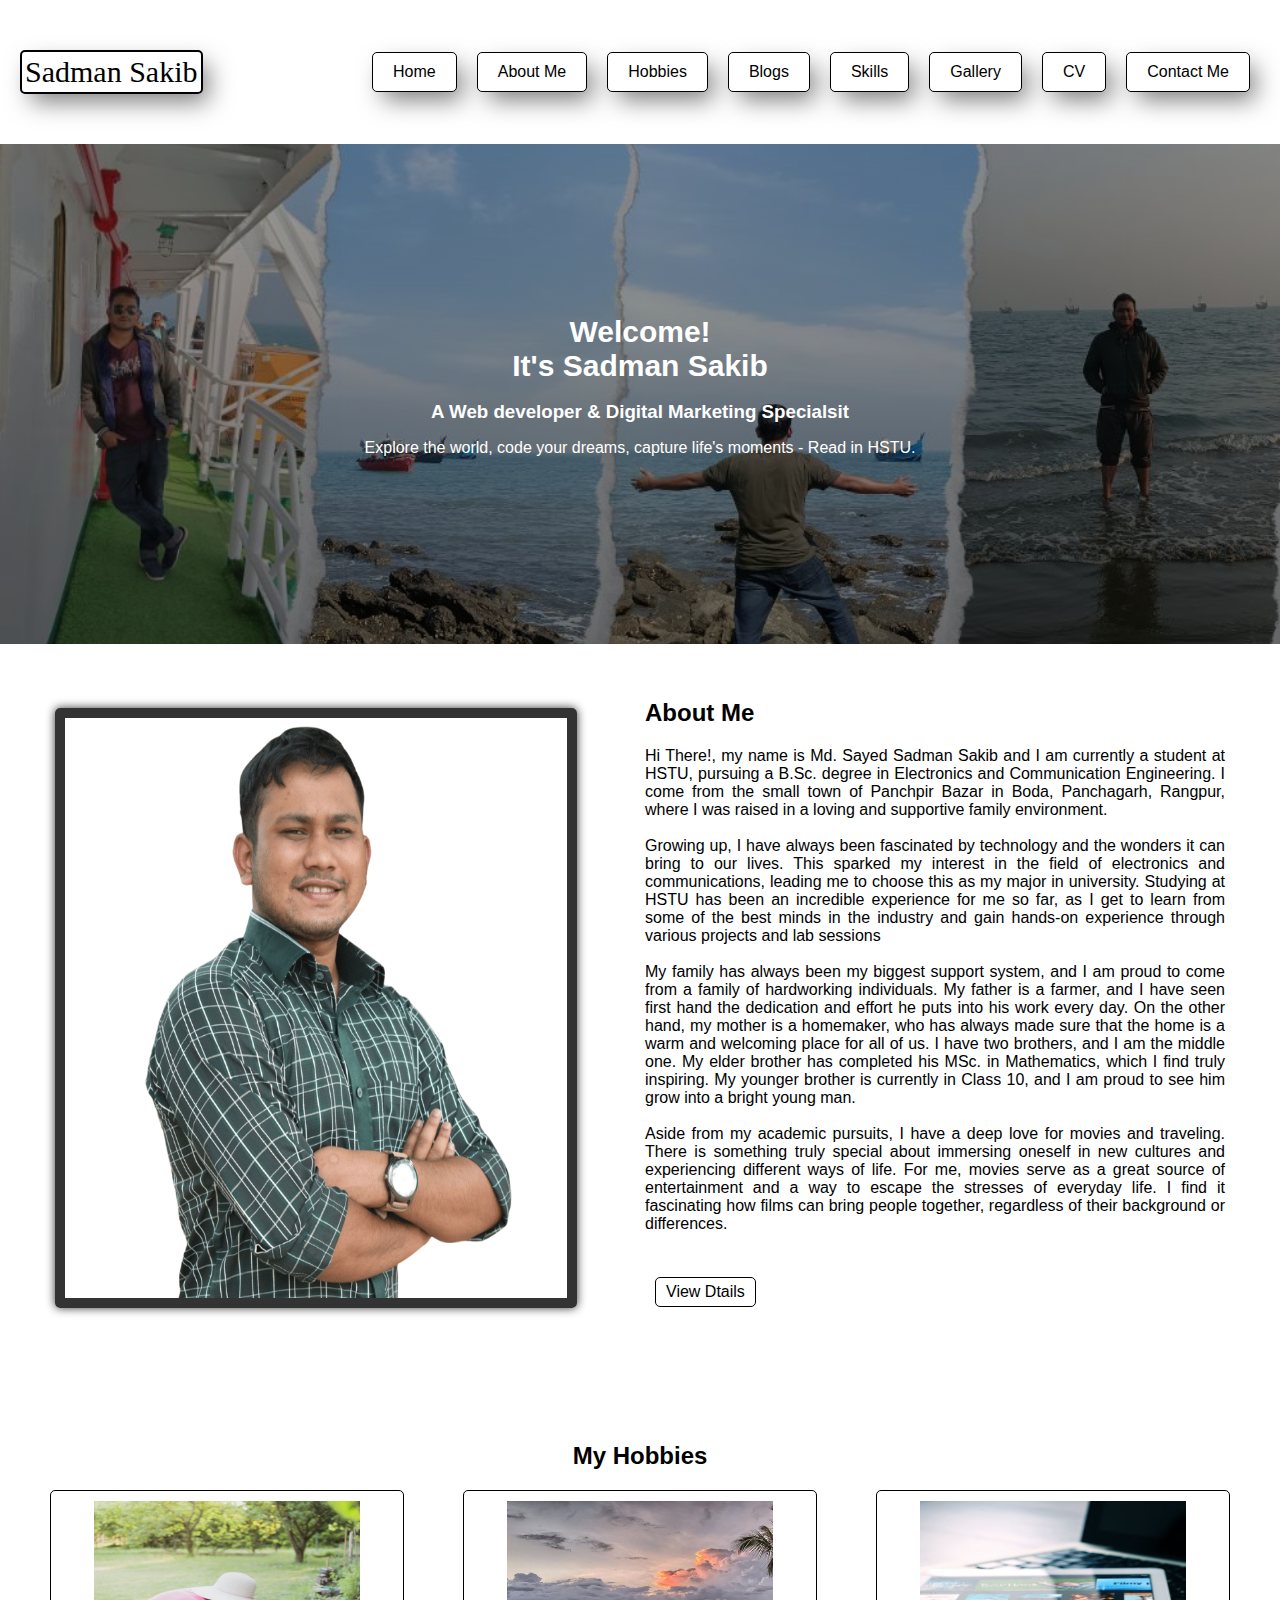
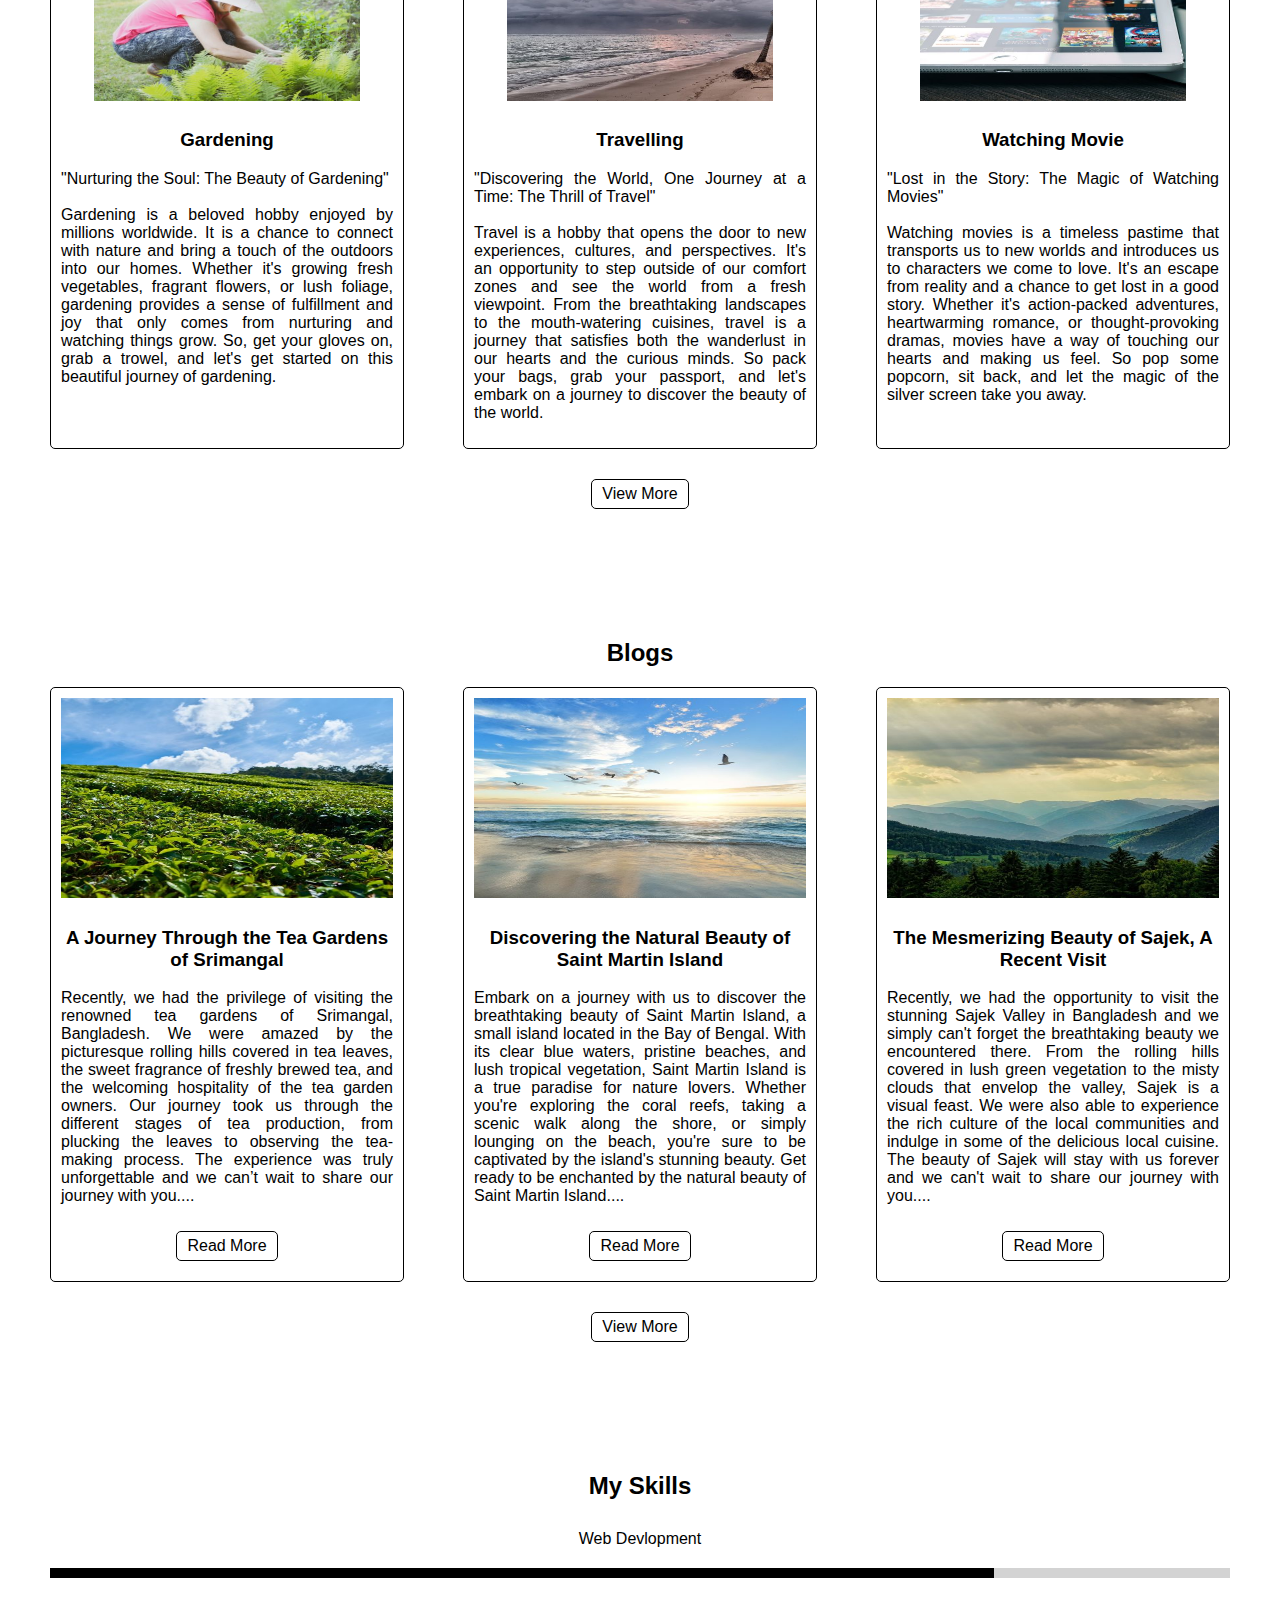
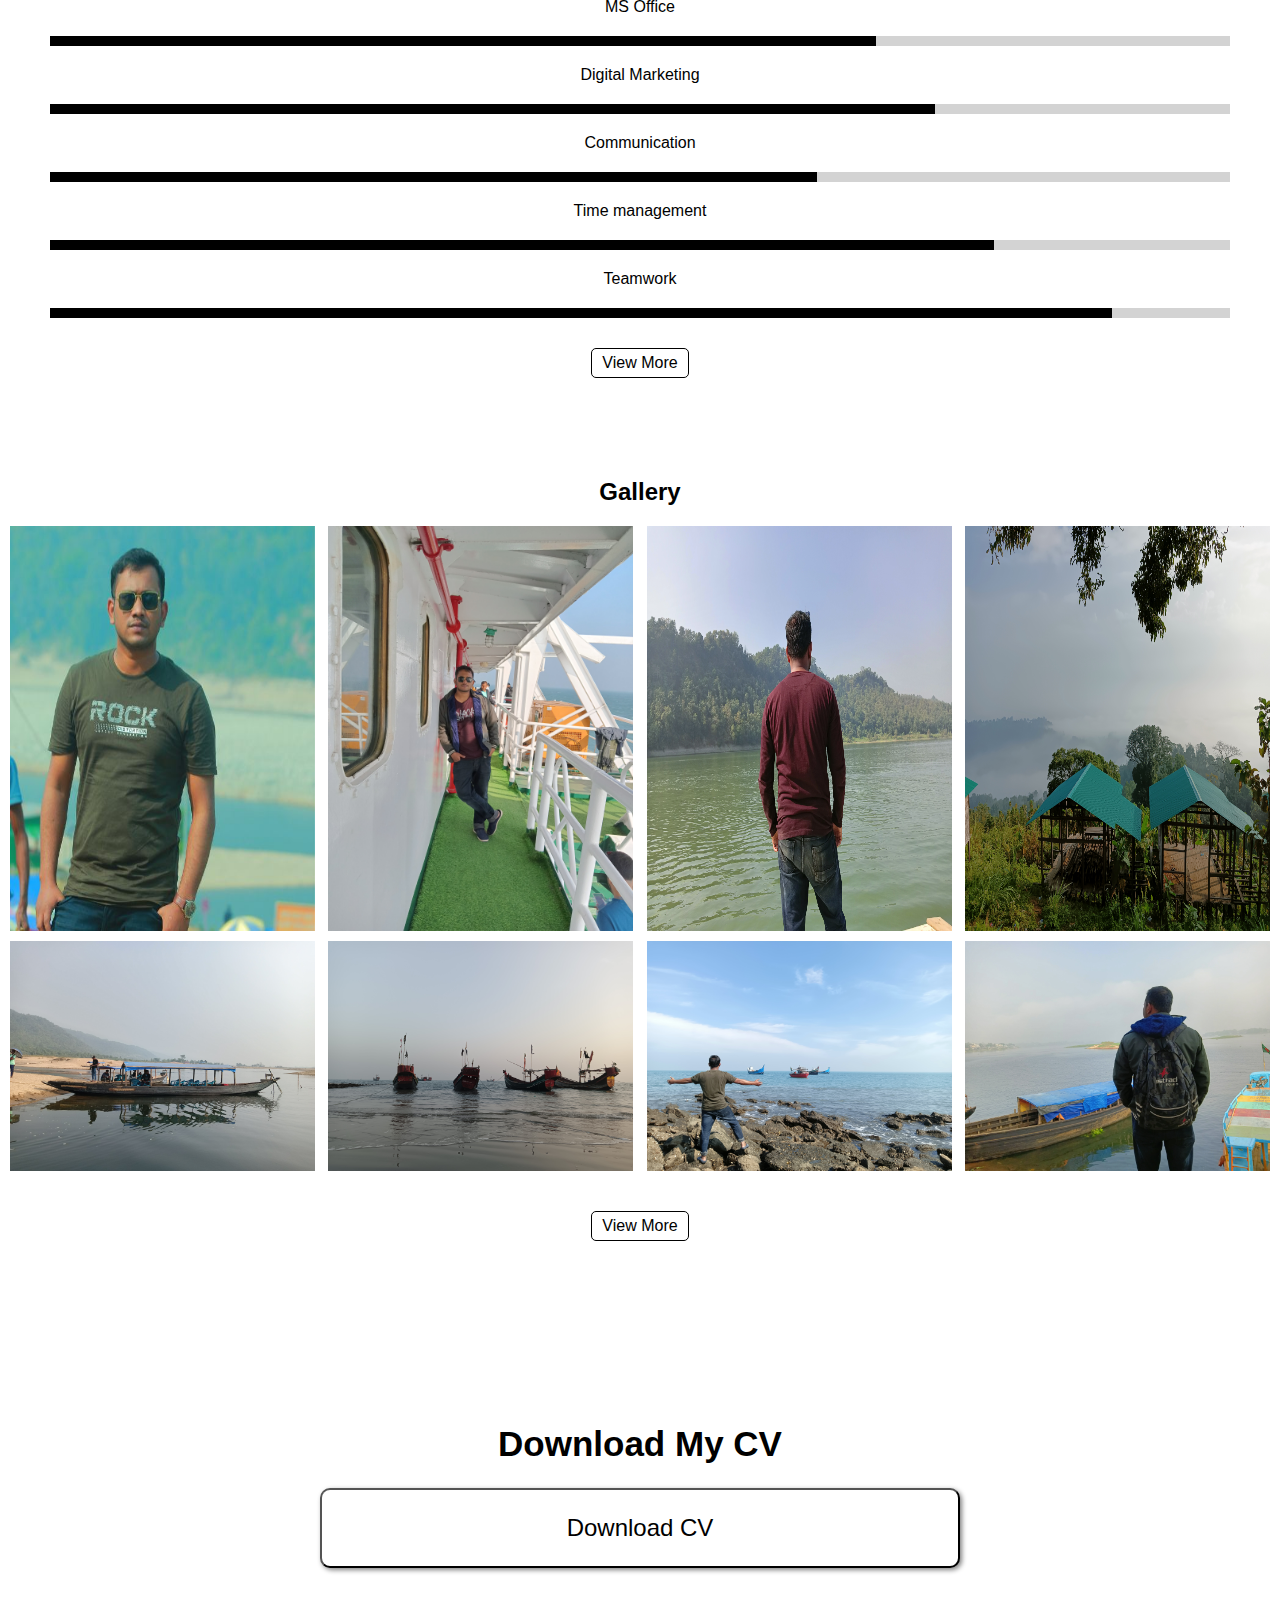
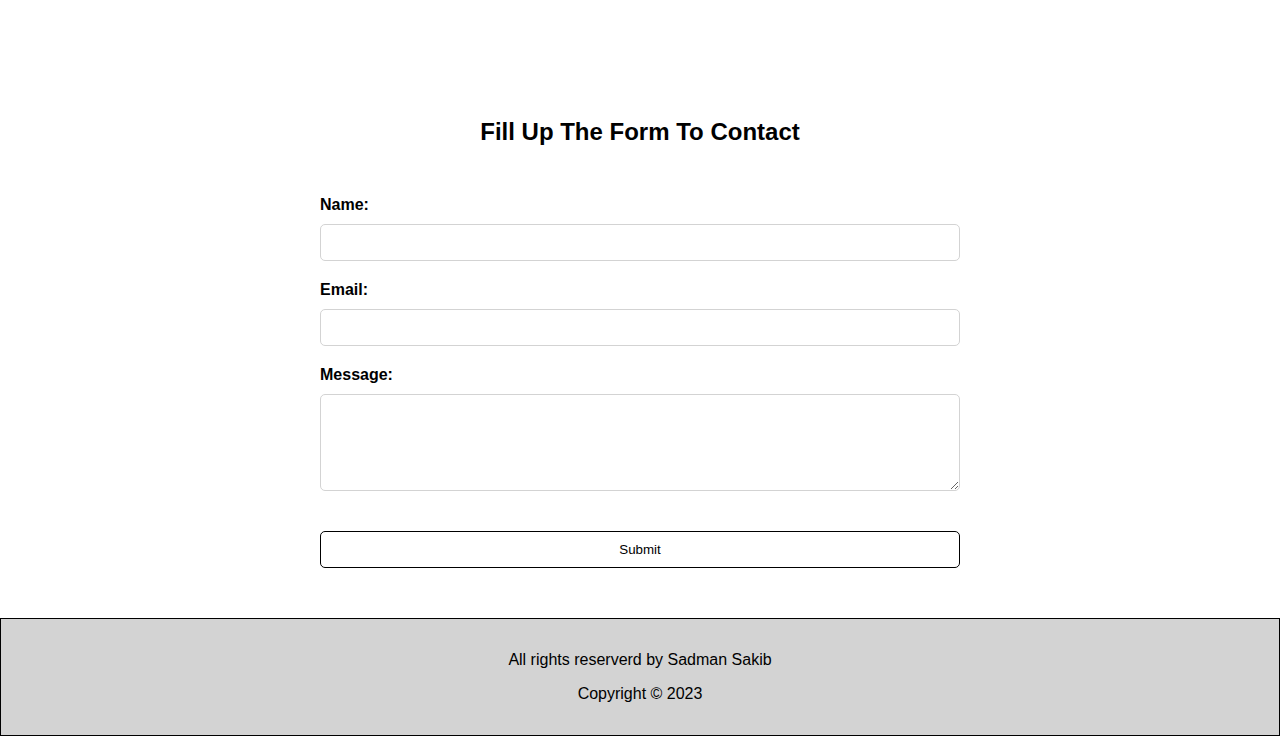
<file: index.html>
<html>
  <head>
    <head>
    <link rel="stylesheet" type="text/css" href="style.css">
</head>

  </head>
  <body>
    <header class="header" >
      <p class="text-icon"style="font-family:cursive; font-size: 30px; padding: 3px 3px 3px 3px; border:2px solid #000; border-radius: 5px; font-weight:500; box-shadow: 8px 11px 25px -3px rgba(0,0,0,0.5); ">Sadman Sakib</p>
      <nav class="nav-menu">
        <a href="#">Home</a>
        <a href="about.html">About Me</a>
        <a href="hobbies.html">Hobbies</a>
        <a href="blogs.html">Blogs</a>
        <a href="skills.html">Skills</a>
        <a href="gallery.html">Gallery</a>
        <a href="#cv">CV</a>
        <a href="#Contact">Contact Me</a>
      </nav>
    </header>


    <section id="hero">
      <div style="
background-image: linear-gradient(rgba(0, 0, 0, 0.4), rgba(0, 0, 0, 0.55)), 
                 url(hero.jpg);
background-size: cover;
background-position: center;
height: 500px;
display: flex;
flex-direction: column;
justify-content: center;
align-items: center;
text-align: center;
color: white;
">
  <h1 style="margin: 0; font-size: 30px;">Welcome!</h1>
  <h1 style="margin: 0; font-size: 30px;">It's Sadman Sakib</h1><br>
  <h3 style="margin: 0;">A Web developer & Digital Marketing Specialsit</h3>
  <p>Explore the world, code your dreams, capture life's moments - Read in HSTU.</p>
</div>

    

    <section class="section" id="about">
  <div style="display: flex; justify-content:center;align-items: center;">
    <div style="width: 50%; padding:5px;">
      <img src="sakib.png" style="width:90%; height:600px; border: 10px solid #333; box-shadow: 0 0 10px #333; animation: lighting 1s infinite alternate; border-radius: 5px;">
    </div>
    <div style="width: 50%; padding:5px; ">
      <h2 style="margin-top: 0;">About Me</h2>

              <p style="text-align:justify;">Hi There!, my name is Md. Sayed Sadman Sakib and I am currently a student at HSTU, pursuing a B.Sc. degree in Electronics and Communication Engineering. I come from the small town of Panchpir Bazar in Boda, Panchagarh, Rangpur, where I was raised in a loving and supportive family environment.<br><br>

              Growing up, I have always been fascinated by technology and the wonders it can bring to our lives. This sparked my interest in the field of electronics and communications, leading me to choose this as my major in university. Studying at HSTU has been an incredible experience for me so far, as I get to learn from some of the best minds in the industry and gain hands-on experience through various projects and lab sessions<br><br>

              My family has always been my biggest support system, and I am proud to come from a family of hardworking individuals. My father is a farmer, and I have seen first hand the dedication and effort he puts into his work every day. On the other hand, my mother is a homemaker, who has always made sure that the home is a warm and welcoming place for all of us. I have two brothers, and I am the middle one. My elder brother has completed his MSc. in Mathematics, which I find truly inspiring. My younger brother is currently in Class 10, and I am proud to see him grow into a bright young man.<br><br>
              Aside from my academic pursuits, I have a deep love for movies and traveling. There is something truly special about immersing oneself in new cultures and experiencing different ways of life. For me, movies serve as a great source of entertainment and a way to escape the stresses of everyday life. I find it fascinating how films can bring people together, regardless of their background or differences.<br><br>

            </p>
            <a href="about.html" style="display: inline-block; margin: 10px;border: 1px solid #000;text-decoration: none; padding: 5px 10px; background-color: #fff; color: #000; border-radius: 5px;">View Dtails</a>
    </div>
  </div>
</section>




<section class="section" id="hobbies">
  <h2 style="text-align: center;">My Hobbies</h2>
<div class="hobbies-container">

  <div class="hobbies-post">
    <img class="hobbies-image" src="Hobbie1.jpg" alt="hobbie 1 Image" style="width:80%;">
    <h3>Gardening</h3>
        <p style="text-align:justify;">"Nurturing the Soul: The Beauty of Gardening" <br><br>
        Gardening is a beloved hobby enjoyed by millions worldwide. It is a chance to connect with nature and bring a touch of the outdoors into our homes. Whether it's growing fresh vegetables, fragrant flowers, or lush foliage, gardening provides a sense of fulfillment and joy that only comes from nurturing and watching things grow. So, get your gloves on, grab a trowel, and let's get started on this beautiful journey of gardening.</p>
    
  </div>

  <div class="hobbies-post">
    <img class="hobbies-image" src="Hobbie2.jpg" alt="hobbie 2 Image" style="width:80%;">
    <h3>Travelling</h3>
        <p style="text-align:justify;">"Discovering the World, One Journey at a Time: The Thrill of Travel"<br><br>
        Travel is a hobby that opens the door to new experiences, cultures, and perspectives. It's an opportunity to step outside of our comfort zones and see the world from a fresh viewpoint. From the breathtaking landscapes to the mouth-watering cuisines, travel is a journey that satisfies both the wanderlust in our hearts and the curious minds. So pack your bags, grab your passport, and let's embark on a journey to discover the beauty of the world.</p>
    
  </div>

  <div class="hobbies-post">
    <img class="hobbies-image" src="Hobbie3.jpg" alt="hobbie3 3 Image" style="width:80%;">
    <h3>Watching Movie</h3>
        <p style="text-align:justify;">"Lost in the Story: The Magic of Watching Movies"<br><br>
        Watching movies is a timeless pastime that transports us to new worlds and introduces us to characters we come to love. It's an escape from reality and a chance to get lost in a good story. Whether it's action-packed adventures, heartwarming romance, or thought-provoking dramas, movies have a way of touching our hearts and making us feel. So pop some popcorn, sit back, and let the magic of the silver screen take you away.</p>
  </div>
</div>
<div style="display: flex; justify-content: center; align-items: center;">
<a href="hobbies.html" style="display: flex; margin: 10px;border: 1px solid #000;text-decoration: none; padding: 5px 10px; background-color: #fff; color: #000; border-radius: 5px; ">View More</a>
</div>
</section>





<section class="section" id="blogs">
  <h2 style="text-align: center;">Blogs</h2>
<div class="blog-post-container">

      <div class="blog-post">
          <img class="post-image" src="post1.jpg" alt="Post 1 Image">
          <h3>A Journey Through the Tea Gardens of Srimangal</h3>
          <p style="text-align:justify;">Recently, we had the privilege of visiting the renowned tea gardens of Srimangal, Bangladesh. We were amazed by the picturesque rolling hills covered in tea leaves, the sweet fragrance of freshly brewed tea, and the welcoming hospitality of the tea garden owners. Our journey took us through the different stages of tea production, from plucking the leaves to observing the tea-making process. The experience was truly unforgettable and we can’t wait to share our journey with you....</p>
          <a href="blogs.html" style="display: inline-block; margin: 10px;border: 1px solid #000;text-decoration: none; padding: 5px 10px; background-color: #fff; color: #000; border-radius: 5px;">Read More</a>
      </div>

      <div class="blog-post">
          <img class="post-image" src="post2.jpg" alt="Post 2 Image">
          <h3>Discovering the Natural Beauty of Saint Martin Island</h3>
          <p style="text-align:justify;">Embark on a journey with us to discover the breathtaking beauty of Saint Martin Island, a small island located in the Bay of Bengal. With its clear blue waters, pristine beaches, and lush tropical vegetation, Saint Martin Island is a true paradise for nature lovers. Whether you're exploring the coral reefs, taking a scenic walk along the shore, or simply lounging on the beach, you're sure to be captivated by the island's stunning beauty. Get ready to be enchanted by the natural beauty of Saint Martin Island....</p>
          <a href="blogs.html" style="display: inline-block; margin: 10px;border: 1px solid #000;text-decoration: none; padding: 5px 10px; background-color: #fff; color: #000; border-radius: 5px;">Read More</a>
      </div>

  <div class="blog-post">
          <img class="post-image" src="post3.jpg" alt="Post 3 Image">
          <h3>The Mesmerizing Beauty of Sajek, A Recent Visit</h3>
          <p style="text-align:justify;">Recently, we had the opportunity to visit the stunning Sajek Valley in Bangladesh and we simply can't forget the breathtaking beauty we encountered there. From the rolling hills covered in lush green vegetation to the misty clouds that envelop the valley, Sajek is a visual feast. We were also able to experience the rich culture of the local communities and indulge in some of the delicious local cuisine. The beauty of Sajek will stay with us forever and we can't wait to share our journey with you....</p>
          <a href="blogs.html" style="display: inline-block; margin: 10px;border: 1px solid #000;text-decoration: none; padding: 5px 10px; background-color: #fff; color: #000; border-radius: 5px;">Read More</a>
  </div>
</div>
<div style="display: flex; justify-content: center; align-items: center;">
<a href="blogs.html" style="display: flex; margin: 10px;border: 1px solid #000;text-decoration: none; padding: 5px 10px; background-color: #fff; color: #000; border-radius: 5px; ">View More</a>
</div>
</section>



<section class="section" id="skills">
  <h2 style="text-align: center;">My Skills</h2>
<div class="skills" style="background: #fff; padding-top: 10px; padding-bottom: 20px">
<div style="display: flex; flex-wrap: wrap; width:100%">
  <div style="width: 100%; text-align: center; margin-bottom: 20px;">Web Devlopment</div> 
  <div style="width: 100%; height: 10px; background-color: lightgray;">
    <div style="width: 80%; height: 100%; background-color: #000;;"></div>
  </div>
  
  <div style="width: 100%; text-align: center; margin-bottom: 20px;padding-top: 20px;">MS Office</div>
  <div style="width: 100%; height: 10px; background-color: lightgray;">
    <div style="width: 70%; height: 100%; background-color: #000;"></div>
  </div>
  
  <div style="width: 100%; text-align: center; margin-bottom: 20px; padding-top: 20px;">Digital Marketing</div>
  <div style="width: 100%; height: 10px; background-color: lightgray;">
    <div style="width: 75%; height: 100%; background-color: #000;"></div>
  </div>
  
  <div style="width: 100%; text-align: center; margin-bottom: 20px; padding-top: 20px;">Communication</div>
  <div style="width: 100%; height: 10px; background-color: lightgray;">
    <div style="width: 65%; height: 100%; background-color: #000;"></div>
  </div>
  
  <div style="width: 100%; text-align: center; margin-bottom: 20px; padding-top: 20px;">Time management</div>
  <div style="width: 100%; height: 10px; background-color: lightgray;">
    <div style="width: 80%; height: 100%; background-color: #000;"></div>
  </div>
  
  <div style="width: 100%; text-align: center; margin-bottom: 20px; padding-top: 20px;">Teamwork</div>
  <div style="width: 100%; height: 10px; background-color: lightgray;">
    <div style="width: 90%; height: 100%; background-color: #000;"></div>
  </div>
</div>
<div style="display: flex; justify-content: center; align-items: center;margin-top: 20px;">
<a href="Skills.html" style="display: flex; margin: 10px;border: 1px solid #000;text-decoration: none; padding: 5px 10px; background-color: #fff; color: #000; border-radius: 5px; ">View More</a>
</div>
</section>



<section id="Gallery">
  <h2 style="text-align: center;">Gallery</h2>
  <div class="gallery-section">
    <div style="display: flex; flex-wrap: wrap; justify-content: space-between; margin-left: 10px; margin-right: 10px;">
      <img src="sakib2.jpg" id="image1" alt="Image 1" style="width: calc(25% - 10px); height: auto; margin-bottom: 10px;">
      <img src="sakib4.jpg" id="image2" alt="Image 2" style="width: calc(25% - 10px); height: auto; margin-bottom: 10px;">
      <img src="sakib20.jpg" id="image3" alt="Image 3" style="width: calc(25% - 10px); height: auto; margin-bottom: 10px;">
      <img src="sakib7.jpg" id="image4" alt="Image 4" style="width: calc(25% - 10px); height: auto; margin-bottom: 10px;">
      <img src="sakib11.jpg" id="image5" alt="Image 5" style="width: calc(25% - 10px); height: auto; margin-bottom: 10px;">
      <img src="sakib12.jpg" id="image6" alt="Image 6" style="width: calc(25% - 10px); height: auto; margin-bottom: 10px;">
      <img src="sakib16.jpg" id="image7" alt="Image 7" style="width: calc(25% - 10px); height: auto; margin-bottom: 10px;">
      <img src="sakib8.jpg" id="image8" alt="Image 8" style="width: calc(25% - 10px); height: auto; margin-bottom: 10px;">
    </div>
  </div>

  <div style="display: flex; justify-content: center; align-items: center;margin-top: 20px;">
<a href="gallery.html" style="display: flex; margin: 10px;border: 1px solid #000;text-decoration: none; padding: 5px 10px; background-color: #fff; color: #000; border-radius: 5px; ">View More</a>
</div>

</section>



<section id="cv" style="padding-top: 150px;
padding-bottom: 100px;">
 <div style="display: flex; flex-direction: column; align-items: center;">
  <H1 style="font-size: 35px;">Download My CV</H1>
  <button style="width: 50%; padding: 1em; font-size: 1.5em; background-color:#fff; color: #000; border-radius: 10px; 
  box-shadow: 2px 2px 5px grey; cursor: pointer;">Download CV</button>
</div>
</section>
<style>
  button:hover {
    transform: translateY(5px);
    box-shadow: 2px 2px 10px grey;
  }
</style>





<section style="width: 50%; margin: 50px auto; text-align: center;" id="Contact">
  <h2 style="margin-bottom: 50px;">Fill Up The Form To Contact</h2>
  
  <form action="your-email-processing-page" method="post" style="width: 100%; margin: 0 auto; text-align: left;">
    <label for="name" style="display: block; margin-bottom: 10px; font-weight: bold;">Name:</label>
    <input type="text" id="name" name="name" required style="width: 100%; padding: 10px; margin-bottom: 20px; border-radius: 5px; border: 1px solid lightgray;">
    
    <label for="email" style="display: block; margin-bottom: 10px; font-weight: bold;">Email:</label>
    <input type="email" id="email" name="email" required style="width: 100%; padding: 10px; margin-bottom: 20px; border-radius: 5px; border: 1px solid lightgray;">
    
    <label for="message" style="display: block; margin-bottom: 10px; font-weight: bold;">Message:</label>
    <textarea id="message" name="message" rows="5" required style="width: 100%; padding: 10px; margin-bottom: 20px; border-radius: 5px; border: 1px solid lightgray;"></textarea>
    
    <button type="submit" style="width: 100%; padding: 10px; margin-top: 20px; background-color: #fff; color: #000; border-radius: 5px; border: 1px solid #000;">Submit</button>
  </form>
</section>

<footer style="background-color: #D3D3D3; color: #000; text-align: center; padding: 1em;border: 1px solid #000;">
    <p>All rights reserverd by Sadman Sakib</p>
  <p>Copyright © 2023</p>
</footer>





  </body>
</html>
</file>
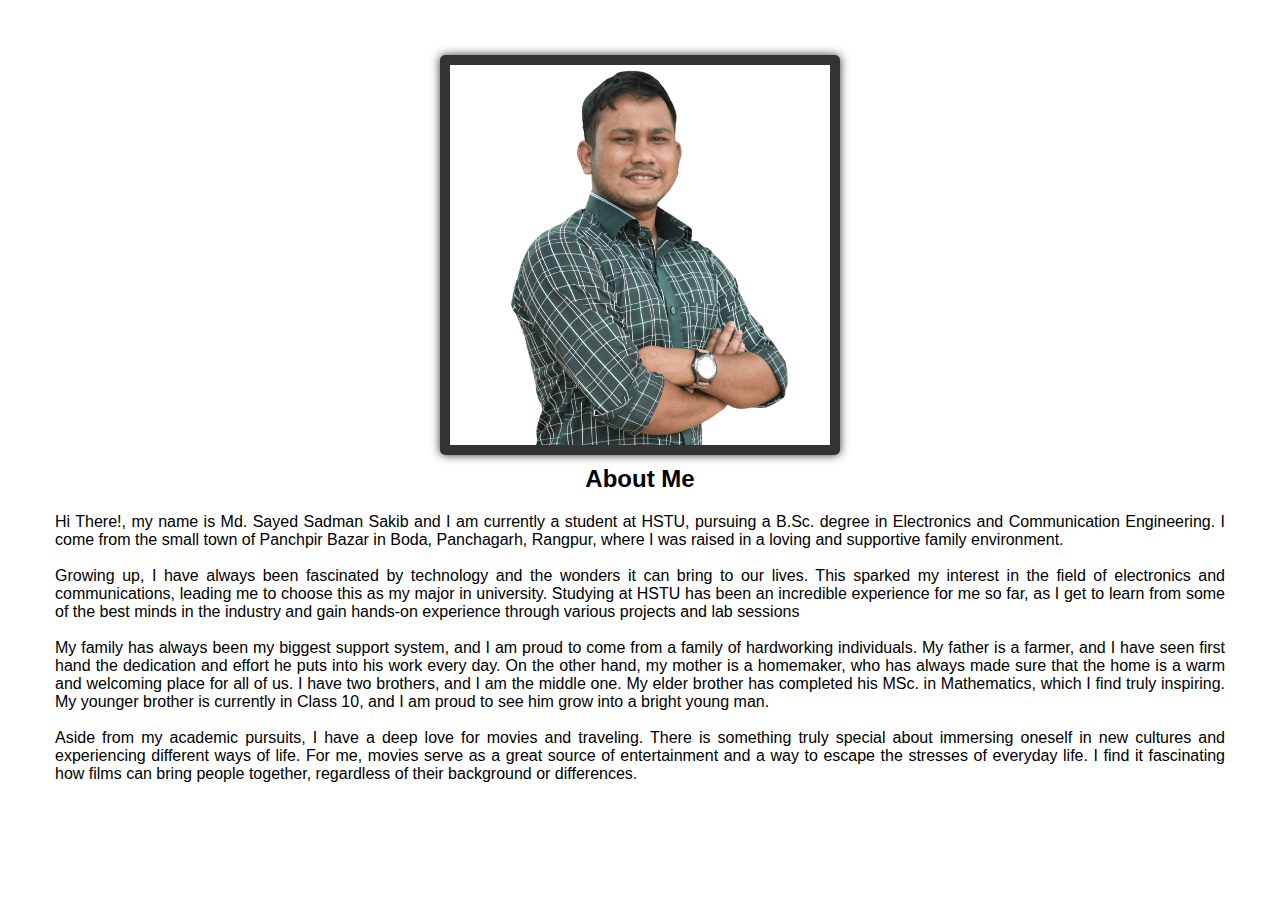
<file: about.html>
<!DOCTYPE html>
<html>
  <head>
    <title>About Me</title>
    <link rel="stylesheet" type="text/css" href="style.css">
  </head>
  <body>


   <section class="section" id="about">
  <div>
    <div style="width: 100%; padding:5px; align-items: center; display: flex; justify-content: center; ">
      <img src="sakib.png" style="width:400px; height:400px; border: 10px solid #333; box-shadow: 0 0 10px #333; animation: lighting 1s infinite alternate; border-radius: 5px;">
    </div>
    <div style="width: 100%; padding:5px; align-items: center; justify-content: center; ">
      <h2 style="margin-top: 0; text-align: center;">About Me</h2>

              <p style="text-align:justify;">Hi There!, my name is Md. Sayed Sadman Sakib and I am currently a student at HSTU, pursuing a B.Sc. degree in Electronics and Communication Engineering. I come from the small town of Panchpir Bazar in Boda, Panchagarh, Rangpur, where I was raised in a loving and supportive family environment.<br><br>

              Growing up, I have always been fascinated by technology and the wonders it can bring to our lives. This sparked my interest in the field of electronics and communications, leading me to choose this as my major in university. Studying at HSTU has been an incredible experience for me so far, as I get to learn from some of the best minds in the industry and gain hands-on experience through various projects and lab sessions<br><br>

              My family has always been my biggest support system, and I am proud to come from a family of hardworking individuals. My father is a farmer, and I have seen first hand the dedication and effort he puts into his work every day. On the other hand, my mother is a homemaker, who has always made sure that the home is a warm and welcoming place for all of us. I have two brothers, and I am the middle one. My elder brother has completed his MSc. in Mathematics, which I find truly inspiring. My younger brother is currently in Class 10, and I am proud to see him grow into a bright young man.<br><br>
              Aside from my academic pursuits, I have a deep love for movies and traveling. There is something truly special about immersing oneself in new cultures and experiencing different ways of life. For me, movies serve as a great source of entertainment and a way to escape the stresses of everyday life. I find it fascinating how films can bring people together, regardless of their background or differences.<br><br>

            </p>
    </div>
  </div>
</section>
  </body>
</html>
</file>
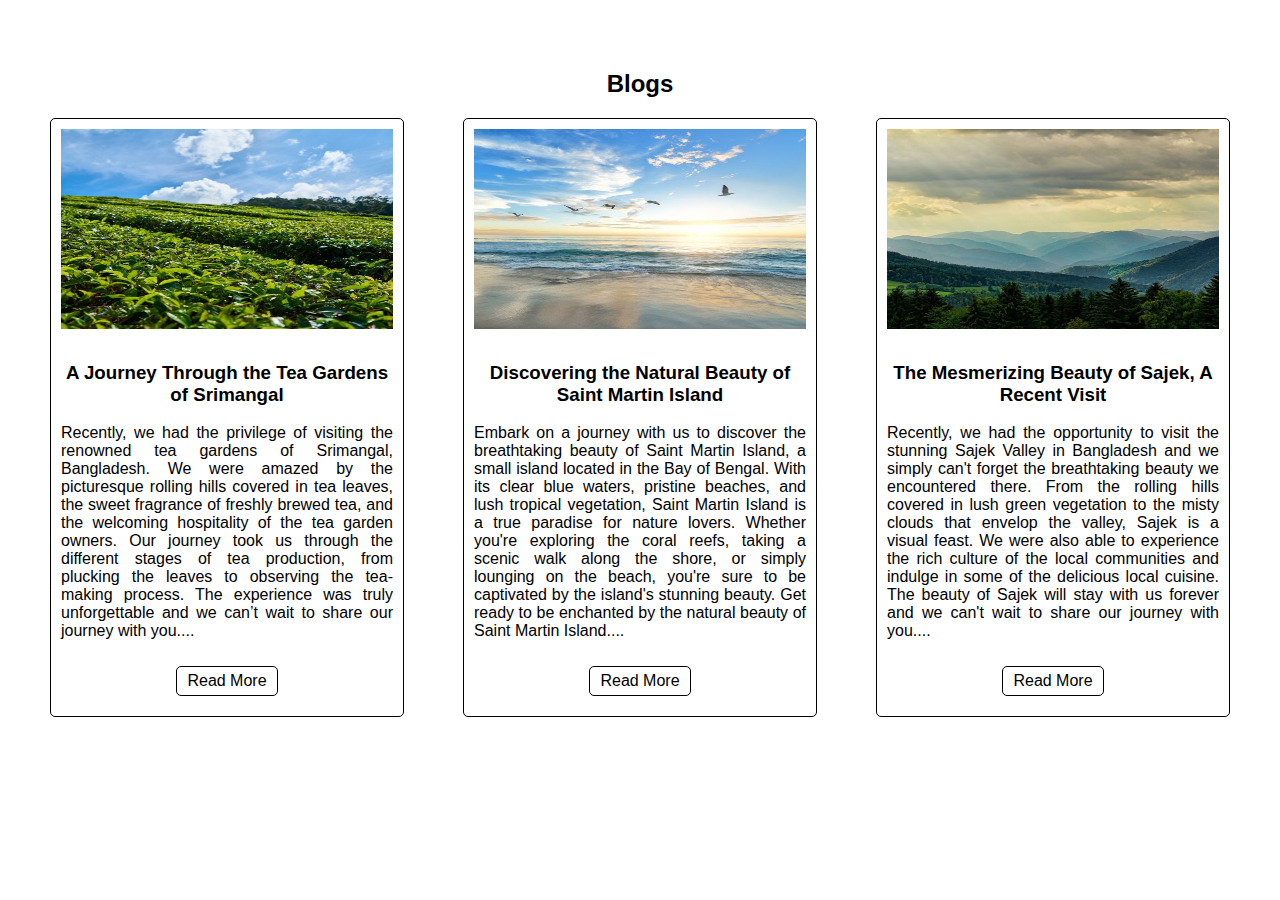
<file: blogs.html>
<!DOCTYPE html>
<html>
  <head>
    <title>My Blogs</title>
    <link rel="stylesheet" type="text/css" href="style.css">
  </head>
  <body>
    <section class="section" id="blogs">
  <h2 style="text-align: center;">Blogs</h2>
<div class="blog-post-container">

      <div class="blog-post">
          <img class="post-image" src="post1.jpg" alt="Post 1 Image">
          <h3>A Journey Through the Tea Gardens of Srimangal</h3>
          <p style="text-align:justify;">Recently, we had the privilege of visiting the renowned tea gardens of Srimangal, Bangladesh. We were amazed by the picturesque rolling hills covered in tea leaves, the sweet fragrance of freshly brewed tea, and the welcoming hospitality of the tea garden owners. Our journey took us through the different stages of tea production, from plucking the leaves to observing the tea-making process. The experience was truly unforgettable and we can’t wait to share our journey with you....</p>
          <a href="#" style="display: inline-block; margin: 10px;border: 1px solid #000;text-decoration: none; padding: 5px 10px; background-color: #fff; color: #000; border-radius: 5px;">Read More</a>
      </div>

      <div class="blog-post">
          <img class="post-image" src="post2.jpg" alt="Post 2 Image">
          <h3>Discovering the Natural Beauty of Saint Martin Island</h3>
          <p style="text-align:justify;">Embark on a journey with us to discover the breathtaking beauty of Saint Martin Island, a small island located in the Bay of Bengal. With its clear blue waters, pristine beaches, and lush tropical vegetation, Saint Martin Island is a true paradise for nature lovers. Whether you're exploring the coral reefs, taking a scenic walk along the shore, or simply lounging on the beach, you're sure to be captivated by the island's stunning beauty. Get ready to be enchanted by the natural beauty of Saint Martin Island....</p>
          <a href="#" style="display: inline-block; margin: 10px;border: 1px solid #000;text-decoration: none; padding: 5px 10px; background-color: #fff; color: #000; border-radius: 5px;">Read More</a>
      </div>

  <div class="blog-post">
          <img class="post-image" src="post3.jpg" alt="Post 3 Image">
          <h3>The Mesmerizing Beauty of Sajek, A Recent Visit</h3>
          <p style="text-align:justify;">Recently, we had the opportunity to visit the stunning Sajek Valley in Bangladesh and we simply can't forget the breathtaking beauty we encountered there. From the rolling hills covered in lush green vegetation to the misty clouds that envelop the valley, Sajek is a visual feast. We were also able to experience the rich culture of the local communities and indulge in some of the delicious local cuisine. The beauty of Sajek will stay with us forever and we can't wait to share our journey with you....</p>
          <a href="#" style="display: inline-block; margin: 10px;border: 1px solid #000;text-decoration: none; padding: 5px 10px; background-color: #fff; color: #000; border-radius: 5px;">Read More</a>
  </div>
</div>
</section>
  </body>
</html>
</file>
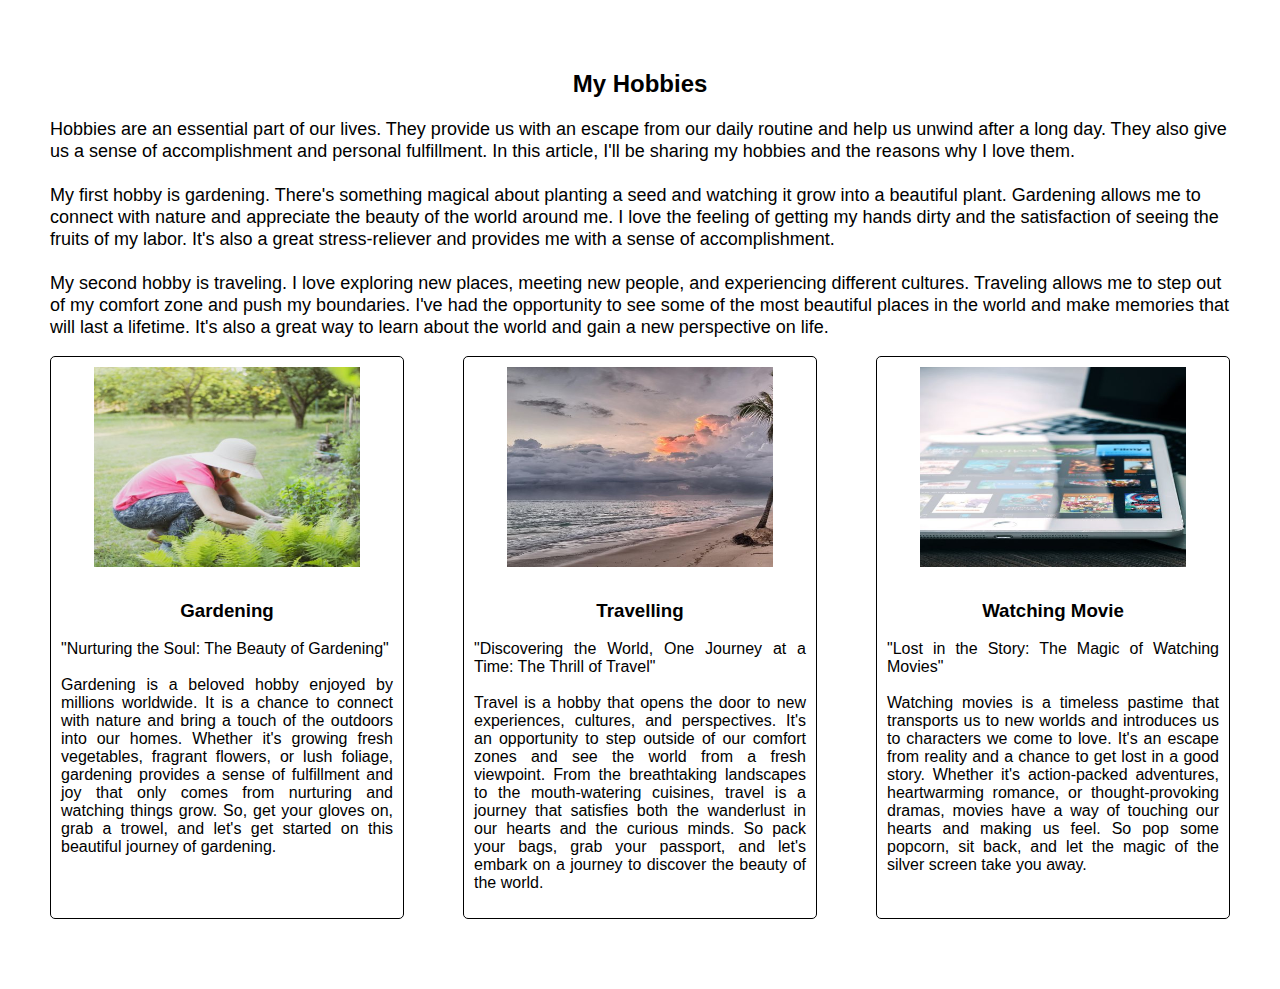
<file: hobbies.html>
<!DOCTYPE html>
<html>
  <head>
    <title>My Hobbies</title>
    <link rel="stylesheet" type="text/css" href="style.css">
  </head>
  <body>
    
    <section class="section" id="hobbies">
  <h2 style="text-align: center; justify-content: center;">My Hobbies</h2>
  <p style="font-size:18px;line-height: 22px;">
Hobbies are an essential part of our lives. They provide us with an escape from our daily routine and help us unwind after a long day. They also give us a sense of accomplishment and personal fulfillment. In this article, I'll be sharing my hobbies and the reasons why I love them.<br><br>

My first hobby is gardening. There's something magical about planting a seed and watching it grow into a beautiful plant. Gardening allows me to connect with nature and appreciate the beauty of the world around me. I love the feeling of getting my hands dirty and the satisfaction of seeing the fruits of my labor. It's also a great stress-reliever and provides me with a sense of accomplishment.<br><br>

My second hobby is traveling. I love exploring new places, meeting new people, and experiencing different cultures. Traveling allows me to step out of my comfort zone and push my boundaries. I've had the opportunity to see some of the most beautiful places in the world and make memories that will last a lifetime. It's also a great way to learn about the world and gain a new perspective on life.
  </p>
<div class="hobbies-container">

  <div class="hobbies-post">
    <img class="hobbies-image" src="Hobbie1.jpg" alt="Hobbie 1 Image" style="width:80%;">
    <h3>Gardening</h3>
        <p style="text-align:justify;">"Nurturing the Soul: The Beauty of Gardening" <br><br>
        Gardening is a beloved hobby enjoyed by millions worldwide. It is a chance to connect with nature and bring a touch of the outdoors into our homes. Whether it's growing fresh vegetables, fragrant flowers, or lush foliage, gardening provides a sense of fulfillment and joy that only comes from nurturing and watching things grow. So, get your gloves on, grab a trowel, and let's get started on this beautiful journey of gardening.</p>
    
  </div>

  <div class="hobbies-post">
    <img class="hobbies-image" src="Hobbie2.jpg" alt="hobbie 2 Image" style="width:80%;">
    <h3>Travelling</h3>
        <p style="text-align:justify;">"Discovering the World, One Journey at a Time: The Thrill of Travel"<br><br>
        Travel is a hobby that opens the door to new experiences, cultures, and perspectives. It's an opportunity to step outside of our comfort zones and see the world from a fresh viewpoint. From the breathtaking landscapes to the mouth-watering cuisines, travel is a journey that satisfies both the wanderlust in our hearts and the curious minds. So pack your bags, grab your passport, and let's embark on a journey to discover the beauty of the world.</p>
    
  </div>

  <div class="hobbies-post">
    <img class="hobbies-image" src="Hobbie3.jpg" alt="hobbie3 3 Image" style="width:80%;">
    <h3>Watching Movie</h3>
        <p style="text-align:justify;">"Lost in the Story: The Magic of Watching Movies"<br><br>
        Watching movies is a timeless pastime that transports us to new worlds and introduces us to characters we come to love. It's an escape from reality and a chance to get lost in a good story. Whether it's action-packed adventures, heartwarming romance, or thought-provoking dramas, movies have a way of touching our hearts and making us feel. So pop some popcorn, sit back, and let the magic of the silver screen take you away.</p>
  </div>
</div>
</section>

  </body>
</html>
</file>
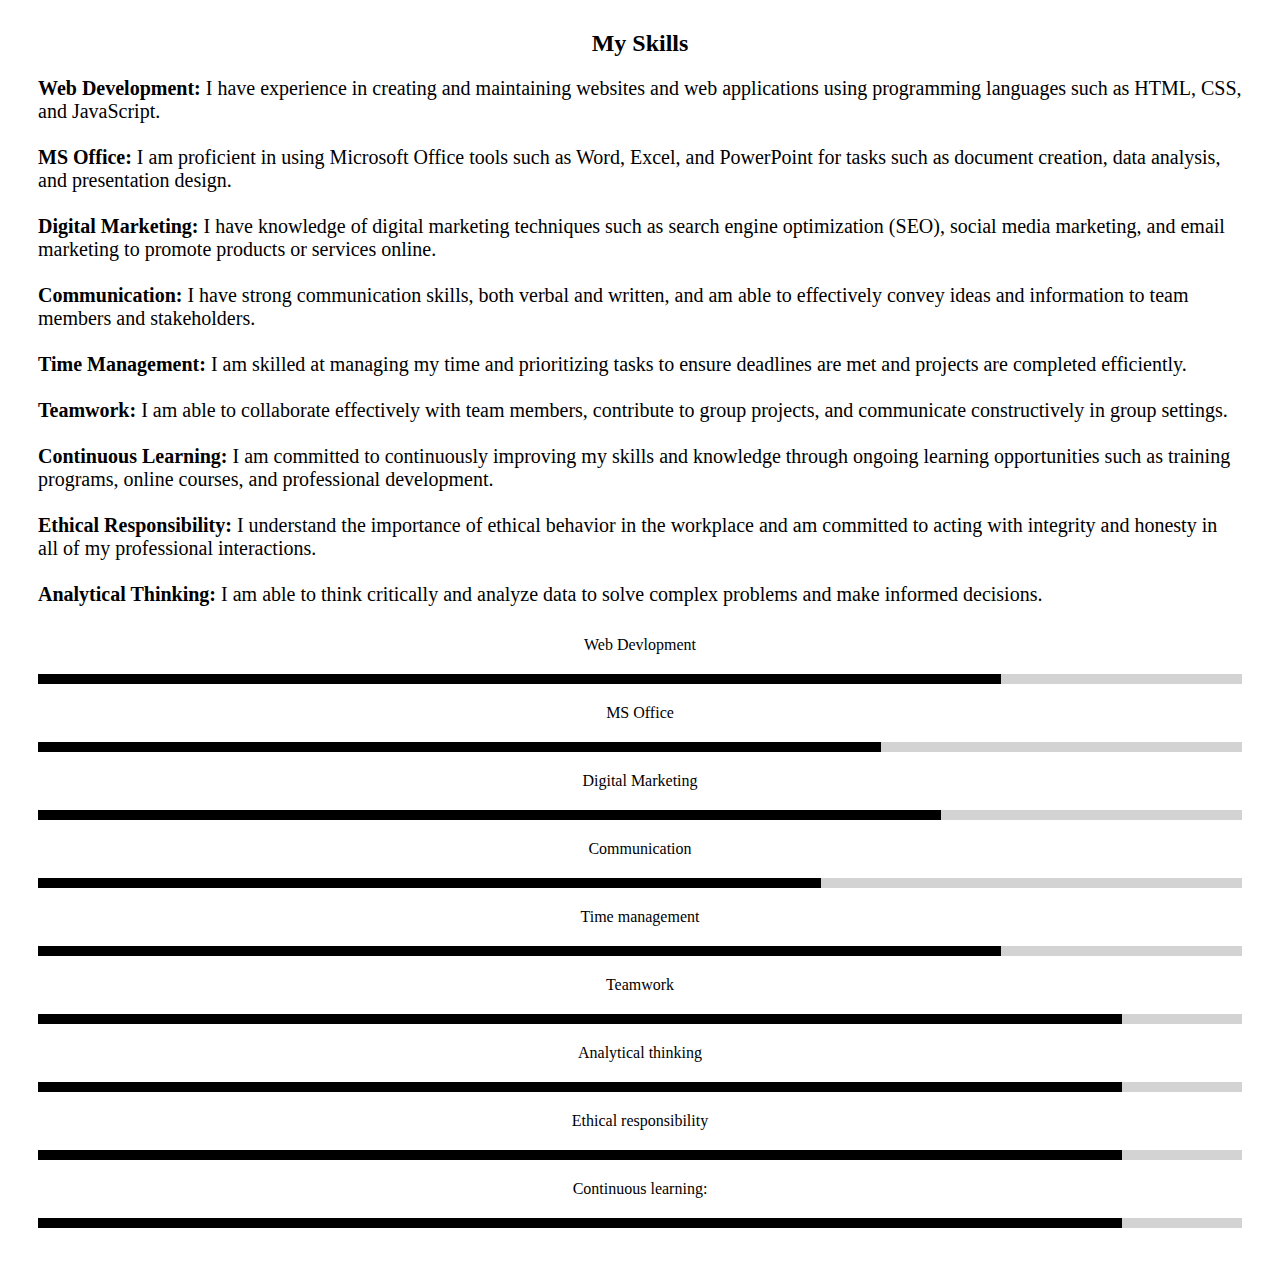
<file: skills.html>
<!DOCTYPE html>
<html>
  <head>
    <title>My First HTML Page</title>
  </head>
  <body>
    
   <section class="section" id="skills" style="margin:30px;">
  <h2 style="text-align: center;">My Skills</h2>

<p style="font-size:20px">
  
<span style="font-size:20px;font-weight: 600;">Web Development:</span> I have experience in creating and maintaining websites and web applications using programming languages such as HTML, CSS, and JavaScript.<br><br>

<span style="font-size:20px;font-weight: 600;">MS Office:</span> I am proficient in using Microsoft Office tools such as Word, Excel, and PowerPoint for tasks such as document creation, data analysis, and presentation design.<br><br>

<span style="font-size:20px;font-weight: 600;">Digital Marketing:</span> I have knowledge of digital marketing techniques such as search engine optimization (SEO), social media marketing, and email marketing to promote products or services online.<br><br>

<span style="font-size:20px;font-weight: 600;">Communication:</span> I have strong communication skills, both verbal and written, and am able to effectively convey ideas and information to team members and stakeholders.<br><br>
<span style="font-size:20px;font-weight: 600;">Time Management: </span>I am skilled at managing my time and prioritizing tasks to ensure deadlines are met and projects are completed efficiently.<br><br>

<span style="font-size:20px;font-weight: 600;">Teamwork:</span> I am able to collaborate effectively with team members, contribute to group projects, and communicate constructively in group settings.<br><br>

<span style="font-size:20px;font-weight: 600;">Continuous Learning:</span> I am committed to continuously improving my skills and knowledge through ongoing learning opportunities such as training programs, online courses, and professional development.<br><br>

<span style="font-size:20px;font-weight: 600;">Ethical Responsibility:</span> I understand the importance of ethical behavior in the workplace and am committed to acting with integrity and honesty in all of my professional interactions.<br><br>

<span style="font-size:20px;font-weight: 600;">Analytical Thinking:</span> I am able to think critically and analyze data to solve complex problems and make informed decisions.
</p>

<div class="skills" style="background: #fff; padding-top: 10px; padding-bottom: 20px; justify-content: space-between;">
<div style="display: flex; flex-wrap: wrap; width:100%">
  <div style="width: 100%; text-align: center; margin-bottom: 20px;">Web Devlopment</div> 
  <div style="width: 100%; height: 10px; background-color: lightgray;">
    <div style="width: 80%; height: 100%; background-color: #000;;"></div>
  </div>
  
  <div style="width: 100%; text-align: center; margin-bottom: 20px;padding-top: 20px;">MS Office</div>
  <div style="width: 100%; height: 10px; background-color: lightgray;">
    <div style="width: 70%; height: 100%; background-color: #000;"></div>
  </div>
  
  <div style="width: 100%; text-align: center; margin-bottom: 20px; padding-top: 20px;">Digital Marketing</div>
  <div style="width: 100%; height: 10px; background-color: lightgray;">
    <div style="width: 75%; height: 100%; background-color: #000;"></div>
  </div>
  
  <div style="width: 100%; text-align: center; margin-bottom: 20px; padding-top: 20px;">Communication</div>
  <div style="width: 100%; height: 10px; background-color: lightgray;">
    <div style="width: 65%; height: 100%; background-color: #000;"></div>
  </div>
  
  <div style="width: 100%; text-align: center; margin-bottom: 20px; padding-top: 20px;">Time management</div>
  <div style="width: 100%; height: 10px; background-color: lightgray;">
    <div style="width: 80%; height: 100%; background-color: #000;"></div>
  </div>
  
  <div style="width: 100%; text-align: center; margin-bottom: 20px; padding-top: 20px;">Teamwork</div>
  <div style="width: 100%; height: 10px; background-color: lightgray;">
    <div style="width: 90%; height: 100%; background-color: #000;"></div>
  </div>

  <div style="width: 100%; text-align: center; margin-bottom: 20px; padding-top: 20px;">Analytical thinking</div>
  <div style="width: 100%; height: 10px; background-color: lightgray;">
    <div style="width: 90%; height: 100%; background-color: #000;"></div>
  </div>

  <div style="width: 100%; text-align: center; margin-bottom: 20px; padding-top: 20px;">Ethical responsibility</div>
  <div style="width: 100%; height: 10px; background-color: lightgray;">
    <div style="width: 90%; height: 100%; background-color: #000;"></div>
  </div>

  <div style="width: 100%; text-align: center; margin-bottom: 20px; padding-top: 20px;">Continuous learning:</div>
  <div style="width: 100%; height: 10px; background-color: lightgray;">
    <div style="width: 90%; height: 100%; background-color: #000;"></div>
  </div>

</div>
</section>

  </body>
</html>
</file>
<file: style.css>
* {
        box-sizing: border-box;
      }

      body {
        margin: 0;
        background-color: #fff;
        color: #000;
        font-family: Arial, sans-serif;
      }

      .header {
        display: flex;
        justify-content: space-between;
        align-items: center;
        padding: 20px;
      }

      .nav-menu {
        display: flex;
      }

      .nav-menu a {
        text-decoration: none;
        color: #000;
        padding: 10px 20px;
        margin: 0 10px;
        border-radius: 5px;
        transition: all 0.3s ease;
        background-color: #fff;
        border: 1px solid #000;
        box-shadow: 8px 11px 25px -3px rgba(0,0,0,0.5);
      }

      .nav-menu a:hover {
        transform: translateY(-5px);
        color: #fff;
        background-color: #000;
      }

      .header p:hover {
        transform: translateY(-5px);

        background-color: #000;
        color:#fff;
      }

      .section {
        padding: 50px;
      }

      .section h1 {
        margin-top: 0;


      }

/*blogs*/

 .blog-post-container{
    display: flex;
    flex-wrap: wrap;
    justify-content: space-between;
  }
  
  .post-image{
    width: 100%;
    height: 200px;
    margin-bottom: 10px;
  }
  .read-more{
    display: inline-block;
    margin-top: 10px;
    padding: 10px 20px;
    background-color: #10D36B0;
    color: #fff;
    text-decoration: none;
  }
 
 /*hobbies*/

.hobbies-post{
    width: 30%;
    border: 1px solid #000;
    border-radius: 5px;
    padding: 10px;
    text-align: center;
    margin-bottom: 20px;
  }

   .hobbies-container{
    display: flex;
    flex-wrap: wrap;
    justify-content: space-between;
  }
  .blog-post{
    width: 30%;
    border: 1px solid #000;
    border-radius: 5px;
    padding: 10px;
    text-align: center;
    margin-bottom: 20px;
  }
  .hobbies-image{
    width: 100%;
    height: 200px;
    margin-bottom: 10px;
  }
</file>
